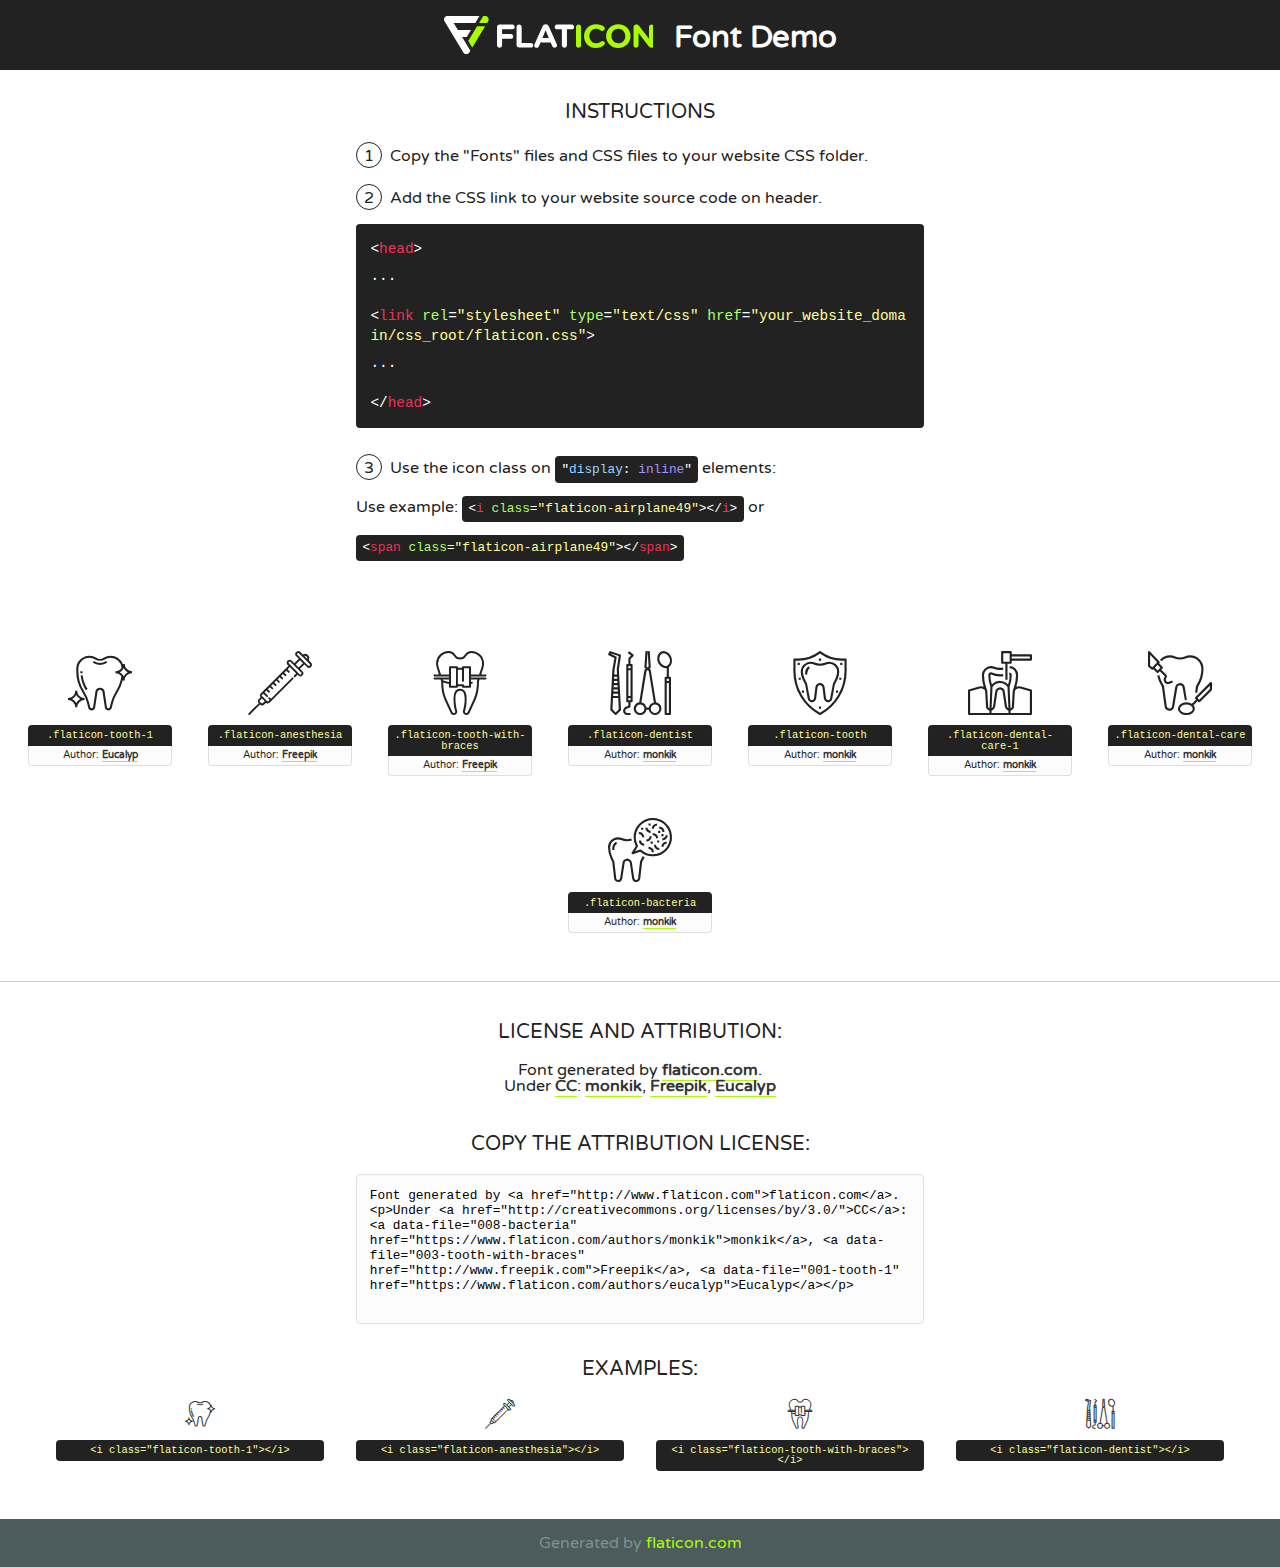
<file: fonts/flaticon/font/flaticon.html>
<!DOCTYPE html>
<!--
  Flaticon icon font: Flaticon
  Creation date: 20/09/2018 05:43
-->
<html>
<!DOCTYPE html>
<html>

<head>
    <title>Flaticon WebFont</title>
    <link href="http://fonts.googleapis.com/css?family=Varela+Round" rel="stylesheet" type="text/css" />
    <link rel="stylesheet" type="text/css" href="flaticon.css">
    <meta charset="UTF-8">
    <style>
    html, body, div, span, applet, object, iframe,
    h1, h2, h3, h4, h5, h6, p, blockquote, pre,
    a, abbr, acronym, address, big, cite, code,
    del, dfn, em, img, ins, kbd, q, s, samp,
    small, strike, strong, sub, sup, tt, var,
    b, u, i, center,
    dl, dt, dd, ol, ul, li,
    fieldset, form, label, legend,
    table, caption, tbody, tfoot, thead, tr, th, td,
    article, aside, canvas, details, embed, 
    figure, figcaption, footer, header, hgroup, 
    menu, nav, output, ruby, section, summary,
    time, mark, audio, video {
        margin: 0;
        padding: 0;
        border: 0;
        font-size: 100%;
        font: inherit;
        vertical-align: baseline;
    }
    /* HTML5 display-role reset for older browsers */
    article, aside, details, figcaption, figure, 
    footer, header, hgroup, menu, nav, section {
        display: block;
    }
    body {
        line-height: 1;
    }
    ol, ul {
        list-style: none;
    }
    blockquote, q {
        quotes: none;
    }
    blockquote:before, blockquote:after,
    q:before, q:after {
        content: '';
        content: none;
    }
    table {
        border-collapse: collapse;
        border-spacing: 0;
    }
    body {
        font-family: 'Varela Round', Helvetica, Arial, sans-serif;
        font-size: 16px;
        color: #222;
    }
    a {
        color: #333;
        border-bottom: 1px solid #a9fd00;
        font-weight: bold;
        text-decoration: none;
    }
    * {
        -moz-box-sizing: border-box;
        -webkit-box-sizing: border-box;
        box-sizing: border-box;
        margin: 0;
        padding: 0;
    }
    [class^="flaticon-"]:before, [class*=" flaticon-"]:before, [class^="flaticon-"]:after, [class*=" flaticon-"]:after {
        font-family: Flaticon;
        font-size: 30px;
        font-style: normal;
        margin-left: 20px;
        color: #333;
    }
    .wrapper {
        max-width: 600px;
        margin: auto;
        padding: 0 1em;
    }
    .title {
        font-size: 1.25em;
        text-align: center;
        margin-bottom: 1em;
        text-transform: uppercase;
    }
    header {
        text-align: center;
        background-color: #222;
        color: #fff;
        padding: 1em;
    }
    header .logo {
        width: 210px;
        height: 38px;
        display: inline-block;
        vertical-align: middle;
        margin-right: 1em;
        border: none;
    }
    header strong {
        font-size: 1.95em;
        font-weight: bold;
        vertical-align: middle;
        margin-top: 5px;
        display: inline-block;
    }
    .demo {
        margin: 2em auto;
        line-height: 1.25em;
    }
    .demo ul li {
        margin-bottom: 1em;
    }
    .demo ul li .num {
        color: #222;
        border-radius: 20px;
        display: inline-block;
        width: 26px;
        padding: 3px;
        height: 26px;
        text-align: center;
        margin-right: 0.5em;
        border: 1px solid #222;
    }
    .demo ul li code {
        background-color: #222;
        border-radius: 4px;
        padding: 0.25em 0.5em;
        display: inline-block;
        color: #fff;
        font-family: Consolas,Monaco,Lucida Console,Liberation Mono,DejaVu Sans Mono,Bitstream Vera Sans Mono,Courier New, monospace;
        font-weight: lighter;
        margin-top: 1em;
        font-size: 0.8em;
        word-break: break-all;
    }
    .demo ul li code.big {
        padding: 1em;
        font-size: 0.9em;
    }
    .demo ul li code .red {
        color: #EF3159;
    }
    .demo ul li code .green {
        color: #ACFF65;
    }
    .demo ul li code .yellow {
        color: #FFFF99;
    }
    .demo ul li code .blue {
        color: #99D3FF;
    }
    .demo ul li code .purple {
        color: #A295FF;
    }
    .demo ul li code .dots {
        margin-top: 0.5em;
        display: block;
    }
    #glyphs {
        border-bottom: 1px solid #ccc;
        padding: 2em 0;
        text-align: center;
    }
    .glyph {
        display: inline-block;
        width: 9em;
        margin: 1em;
        text-align: center;
        vertical-align: top;
        background: #FFF;
    }
    .glyph .glyph-icon {
        padding: 10px;
        display: block;
        font-family:"Flaticon";
        font-size: 64px;
        line-height: 1;
    }
    .glyph .glyph-icon:before {
        font-size: 64px;
        color: #222;
        margin-left: 0;
    }
    .class-name {
        font-size: 0.65em;
        background-color: #222;
        color: #fff;
        border-radius: 4px 4px 0 0;
        padding: 0.5em;
        color: #FFFF99;
        font-family: Consolas,Monaco,Lucida Console,Liberation Mono,DejaVu Sans Mono,Bitstream Vera Sans Mono,Courier New, monospace;
    }
    .author-name {
        font-size: 0.6em;
        background-color: #fcfcfd;
        border: 1px solid #DEDEE4;
        border-top: 0;
        border-radius: 0 0 4px 4px;
        padding: 0.5em;
    }
    .class-name:last-child {
        font-size: 10px;
        color:#888;
    }
    .class-name:last-child a {
        font-size: 10px;
        color:#555;
    }
    .class-name:last-child a:hover {
        color:#a9fd00;
    }
    .glyph > input {
        display: block;
        width: 100px;
        margin: 5px auto;
        text-align: center;
        font-size: 12px;
        cursor: text;
    }
    .glyph > input.icon-input {
        font-family:"Flaticon";
        font-size: 16px;
        margin-bottom: 10px;
    }
    .attribution .title {
        margin-top: 2em;
    }
    .attribution textarea {
        background-color: #fcfcfd;
        padding: 1em;
        border: none;
        box-shadow: none;
        border: 1px solid #DEDEE4;
        border-radius: 4px;
        resize: none;
        width: 100%;
        height: 150px;
        font-size: 0.8em;
        font-family: Consolas,Monaco,Lucida Console,Liberation Mono,DejaVu Sans Mono,Bitstream Vera Sans Mono,Courier New, monospace;
        -webkit-appearance: none;
    }
    .iconsuse {
        margin: 2em auto;
        text-align: center;
        max-width: 1200px;
    }
    .iconsuse:after {
        content: '';
        display: table;
        clear: both;
    }
    .iconsuse .image {
        float: left;
        width: 25%;
        padding: 0 1em;
    }
    .iconsuse .image p {
        margin-bottom: 1em;
    }
    .iconsuse .image span {
        display: block;
        font-size: 0.65em;
        background-color: #222;
        color: #fff;
        border-radius: 4px;
        padding: 0.5em;
        color: #FFFF99;
        margin-top: 1em;
        font-family: Consolas,Monaco,Lucida Console,Liberation Mono,DejaVu Sans Mono,Bitstream Vera Sans Mono,Courier New, monospace;
    }
    #footer {
        text-align: center;
        background-color: #4C5B5C;
        color: #7c9192;
        padding: 1em;
    }
    #footer a {
        border: none;
        color: #a9fd00;
        font-weight: normal;
    }
    @media (max-width: 960px) {
        .iconsuse .image {
            width: 50%;
        }
    }
    @media (max-width: 560px) {
        .iconsuse .image {
            width: 100%;
        }
    }
    </style>
</head>

<body class="characters-off">

    <header>
        <a href="http://www.flaticon.com" target="_blank" class="logo">
            <svg version="1.1" xmlns="http://www.w3.org/2000/svg" xmlns:xlink="http://www.w3.org/1999/xlink" xmlns:a="http://ns.adobe.com/AdobeSVGViewerExtensions/3.0/" viewBox="0 0 560.875 102.036" enable-background="new 0 0 560.875 102.036" xml:space="preserve">
                <defs>
                </defs>
                <g>
                    <g class="letters">
                        <path fill="#ffffff" d="M141.596,29.675c0-3.777,2.985-6.767,6.764-6.767h34.438c3.426,0,6.15,2.728,6.15,6.15
                        c0,3.43-2.724,6.149-6.15,6.149h-27.674v13.091h23.719c3.429,0,6.151,2.724,6.151,6.15c0,3.43-2.723,6.149-6.151,6.149h-23.719
                        v17.574c0,3.773-2.986,6.761-6.764,6.761c-3.779,0-6.764-2.989-6.764-6.761V29.675z"></path>
                        <path fill="#ffffff" d="M193.844,29.149c0-3.781,2.985-6.767,6.764-6.767c3.776,0,6.763,2.985,6.763,6.767v42.957h25.039
                        c3.426,0,6.149,2.726,6.149,6.153c0,3.425-2.723,6.15-6.149,6.15h-31.802c-3.779,0-6.764-2.986-6.764-6.768V29.149z"></path>
                        <path fill="#ffffff" d="M241.891,75.71l21.438-48.407c1.492-3.341,4.215-5.357,7.906-5.357h0.792
                        c3.686,0,6.323,2.017,7.815,5.357l21.439,48.407c0.436,0.967,0.701,1.845,0.701,2.723c0,3.602-2.809,6.501-6.414,6.501
                        c-3.161,0-5.269-1.845-6.499-4.655l-4.132-9.661h-27.059l-4.301,10.102c-1.144,2.631-3.426,4.214-6.237,4.214
                        c-3.517,0-6.24-2.81-6.24-6.325C241.1,77.64,241.451,76.677,241.891,75.71z M279.932,58.666l-8.521-20.297l-8.526,20.297H279.932
                        z"></path>
                        <path fill="#ffffff" d="M314.864,35.387H301.86c-3.429,0-6.239-2.813-6.239-6.238c0-3.429,2.811-6.24,6.239-6.24h39.533
                        c3.426,0,6.237,2.811,6.237,6.24c0,3.425-2.811,6.238-6.237,6.238h-13.001v42.785c0,3.773-2.99,6.761-6.764,6.761
                        c-3.779,0-6.764-2.989-6.764-6.761V35.387z"></path>
                        <path fill="#A9FD00" d="M352.615,29.149c0-3.781,2.985-6.767,6.767-6.767c3.774,0,6.761,2.985,6.761,6.767v49.024
                        c0,3.773-2.987,6.761-6.761,6.761c-3.781,0-6.767-2.989-6.767-6.761V29.149z"></path>
                        <path fill="#A9FD00" d="M374.132,53.836v-0.179c0-17.481,13.178-31.801,32.065-31.801c9.22,0,15.459,2.458,20.557,6.238
                        c1.402,1.054,2.637,2.985,2.637,5.357c0,3.692-2.985,6.59-6.681,6.59c-1.845,0-3.071-0.702-4.044-1.319
                        c-3.776-2.813-7.729-4.393-12.562-4.393c-10.364,0-17.831,8.611-17.831,19.154v0.173c0,10.542,7.291,19.329,17.831,19.329
                        c5.715,0,9.492-1.756,13.359-4.834c1.049-0.874,2.458-1.491,4.039-1.491c3.429,0,6.325,2.813,6.325,6.236
                        c0,2.106-1.056,3.78-2.282,4.834c-5.539,4.834-12.036,7.733-21.878,7.733C387.572,85.464,374.132,71.493,374.132,53.836z"></path>
                        <path fill="#A9FD00" d="M433.009,53.836v-0.179c0-17.481,13.79-31.801,32.766-31.801c18.981,0,32.592,14.143,32.592,31.628v0.173
                        c0,17.483-13.785,31.807-32.769,31.807C446.625,85.464,433.009,71.32,433.009,53.836z M484.224,53.836v-0.179
                        c0-10.539-7.725-19.326-18.626-19.326c-10.893,0-18.449,8.611-18.449,19.154v0.173c0,10.542,7.73,19.329,18.626,19.329
                        C476.676,72.986,484.224,64.378,484.224,53.836z"></path>
                        <path fill="#A9FD00" d="M506.233,29.321c0-3.774,2.99-6.763,6.767-6.763h1.401c3.252,0,5.183,1.583,7.029,3.953l26.093,34.265
                        V29.059c0-3.692,2.99-6.677,6.681-6.677c3.683,0,6.671,2.985,6.671,6.677v48.934c0,3.78-2.987,6.765-6.764,6.765h-0.436
                        c-3.257,0-5.188-1.581-7.034-3.953l-27.056-35.492v32.944c0,3.687-2.985,6.676-6.678,6.676c-3.683,0-6.673-2.989-6.673-6.676
                        V29.321z"></path>
                    </g>
                    <g class="insignia">
                        <path fill="#ffffff" d="M48.372,56.137h12.517l11.156-18.537H37.186L25.688,18.539h57.825L94.668,0H9.271
                        C5.925,0,2.842,1.801,1.198,4.716c-1.644,2.907-1.593,6.482,0.134,9.343l50.38,83.501c1.678,2.781,4.689,4.476,7.938,4.476
                        c3.246,0,6.257-1.695,7.935-4.476l2.898-4.804L48.372,56.137z"></path>
                        <g class="i">
                            <path fill="#A9FD00" d="M93.575,18.539h0.031v0.004l21.652,0.004l2.705-4.488c1.727-2.861,1.778-6.436,0.133-9.343
                            C116.454,1.801,113.371,0,110.026,0h-5.294L93.575,18.539z"></path>
                            <polygon fill="#A9FD00" points="88.291,27.356 64.725,66.486 75.519,84.404 109.942,27.356"></polygon>
                        </g>
                    </g>
                </g>
            </svg>
        </a>
        <strong>Font Demo</strong>
    </header>


    <section class="demo wrapper">

        <p class="title">Instructions</p>

        <ul>
            <li>
                <span class="num">1</span>Copy the "Fonts" files and CSS files to your website CSS folder.
            </li>
            <li>
                <span class="num">2</span>Add the CSS link to your website source code on header.
                <code class="big">
                    &lt;<span class="red">head</span>&gt;
                    <br/><span class="dots">...</span>
                    <br/>&lt;<span class="red">link</span> <span class="green">rel</span>=<span class="yellow">"stylesheet"</span> <span class="green">type</span>=<span class="yellow">"text/css"</span> <span class="green">href</span>=<span class="yellow">"your_website_domain/css_root/flaticon.css"</span>&gt;
                    <br/><span class="dots">...</span>
                    <br/>&lt;/<span class="red">head</span>&gt;
                </code>
            </li>

            <li>
                <p>
                    <span class="num">3</span>Use the icon class on <code>"<span class="blue">display</span>:<span class="purple"> inline</span>"</code> elements:
                    <br />
                    Use example: <code>&lt;<span class="red">i</span> <span class="green">class</span>=<span class="yellow">&quot;flaticon-airplane49&quot;</span>&gt;&lt;/<span class="red">i</span>&gt;</code> or <code>&lt;<span class="red">span</span> <span class="green">class</span>=<span class="yellow">&quot;flaticon-airplane49&quot;</span>&gt;&lt;/<span class="red">span</span>&gt;</code>
            </li>
        </ul>

    </section>




   <section id="glyphs">          
    
      
        <div class="glyph"><div class="glyph-icon flaticon-tooth-1"></div>
            <div class="class-name">.flaticon-tooth-1</div>
            <div class="author-name">Author: <a data-file="001-tooth-1" href="https://www.flaticon.com/authors/eucalyp">Eucalyp</a> </div> 
        </div>        
        
        <div class="glyph"><div class="glyph-icon flaticon-anesthesia"></div>
            <div class="class-name">.flaticon-anesthesia</div>
            <div class="author-name">Author: <a data-file="002-anesthesia" href="http://www.freepik.com">Freepik</a> </div> 
        </div>        
        
        <div class="glyph"><div class="glyph-icon flaticon-tooth-with-braces"></div>
            <div class="class-name">.flaticon-tooth-with-braces</div>
            <div class="author-name">Author: <a data-file="003-tooth-with-braces" href="http://www.freepik.com">Freepik</a> </div> 
        </div>        
        
        <div class="glyph"><div class="glyph-icon flaticon-dentist"></div>
            <div class="class-name">.flaticon-dentist</div>
            <div class="author-name">Author: <a data-file="004-dentist" href="https://www.flaticon.com/authors/monkik">monkik</a> </div> 
        </div>        
        
        <div class="glyph"><div class="glyph-icon flaticon-tooth"></div>
            <div class="class-name">.flaticon-tooth</div>
            <div class="author-name">Author: <a data-file="005-tooth" href="https://www.flaticon.com/authors/monkik">monkik</a> </div> 
        </div>        
        
        <div class="glyph"><div class="glyph-icon flaticon-dental-care-1"></div>
            <div class="class-name">.flaticon-dental-care-1</div>
            <div class="author-name">Author: <a data-file="006-dental-care-1" href="https://www.flaticon.com/authors/monkik">monkik</a> </div> 
        </div>        
        
        <div class="glyph"><div class="glyph-icon flaticon-dental-care"></div>
            <div class="class-name">.flaticon-dental-care</div>
            <div class="author-name">Author: <a data-file="007-dental-care" href="https://www.flaticon.com/authors/monkik">monkik</a> </div> 
        </div>        
        
        <div class="glyph"><div class="glyph-icon flaticon-bacteria"></div>
            <div class="class-name">.flaticon-bacteria</div>
            <div class="author-name">Author: <a data-file="008-bacteria" href="https://www.flaticon.com/authors/monkik">monkik</a> </div> 
        </div>        
        

    </section>



    <section class="attribution wrapper"   style="text-align:center;">

      <div class="title">License and attribution:</div><div class="attrDiv">Font generated by <a href="http://www.flaticon.com">flaticon.com</a>. <div><p>Under <a href="http://creativecommons.org/licenses/by/3.0/">CC</a>: <a data-file="008-bacteria" href="https://www.flaticon.com/authors/monkik">monkik</a>, <a data-file="003-tooth-with-braces" href="http://www.freepik.com">Freepik</a>, <a data-file="001-tooth-1" href="https://www.flaticon.com/authors/eucalyp">Eucalyp</a></p>  </div>
      </div>
      <div class="title">Copy the Attribution License:</div>

    <textarea onclick="this.focus();this.select();">Font generated by &lt;a href=&quot;http://www.flaticon.com&quot;&gt;flaticon.com&lt;/a&gt;. <p>Under <a href="http://creativecommons.org/licenses/by/3.0/">CC</a>: <a data-file="008-bacteria" href="https://www.flaticon.com/authors/monkik">monkik</a>, <a data-file="003-tooth-with-braces" href="http://www.freepik.com">Freepik</a>, <a data-file="001-tooth-1" href="https://www.flaticon.com/authors/eucalyp">Eucalyp</a></p>  
     </textarea>

    </section>

    <section class="iconsuse">

          <div class="title">Examples:</div>            
             
            <div class="image">
                <p>
                    <i class="glyph-icon flaticon-tooth-1"></i> 
                    <span>&lt;i class=&quot;flaticon-tooth-1&quot;&gt;&lt;/i&gt;</span>
                </p>
            </div>
            
            <div class="image">
                <p>
                    <i class="glyph-icon flaticon-anesthesia"></i> 
                    <span>&lt;i class=&quot;flaticon-anesthesia&quot;&gt;&lt;/i&gt;</span>
                </p>
            </div>
            
            <div class="image">
                <p>
                    <i class="glyph-icon flaticon-tooth-with-braces"></i> 
                    <span>&lt;i class=&quot;flaticon-tooth-with-braces&quot;&gt;&lt;/i&gt;</span>
                </p>
            </div>
            
            <div class="image">
                <p>
                    <i class="glyph-icon flaticon-dentist"></i> 
                    <span>&lt;i class=&quot;flaticon-dentist&quot;&gt;&lt;/i&gt;</span>
                </p>
            </div>
                       
        </div>
                            
    </section>

<div id="footer">
    <div>Generated by <a href="http://www.flaticon.com">flaticon.com</a>
    </div>
</div>



</body>
</html>
</file>
<file: fonts/flaticon/font/flaticon.css>
/*
  	Flaticon icon font: Flaticon
  	Creation date: 20/09/2018 05:43
  	*/

@font-face {
  font-family: "Flaticon";
  src: url("./Flaticon.eot");
  src: url("./Flaticon.eot?#iefix") format("embedded-opentype"),
       url("./Flaticon.woff") format("woff"),
       url("./Flaticon.ttf") format("truetype"),
       url("./Flaticon.svg#Flaticon") format("svg");
  font-weight: normal;
  font-style: normal;
}

@media screen and (-webkit-min-device-pixel-ratio:0) {
  @font-face {
    font-family: "Flaticon";
    src: url("./Flaticon.svg#Flaticon") format("svg");
  }
}

[class^="flaticon-"]:before, [class*=" flaticon-"]:before,
[class^="flaticon-"]:after, [class*=" flaticon-"]:after {   
  font-family: Flaticon;
        font-size: 20px;
font-style: normal;
margin-left: 20px;
}

.flaticon-tooth-1:before { content: "\f100"; }
.flaticon-anesthesia:before { content: "\f101"; }
.flaticon-tooth-with-braces:before { content: "\f102"; }
.flaticon-dentist:before { content: "\f103"; }
.flaticon-tooth:before { content: "\f104"; }
.flaticon-dental-care-1:before { content: "\f105"; }
.flaticon-dental-care:before { content: "\f106"; }
.flaticon-bacteria:before { content: "\f107"; }
</file>
